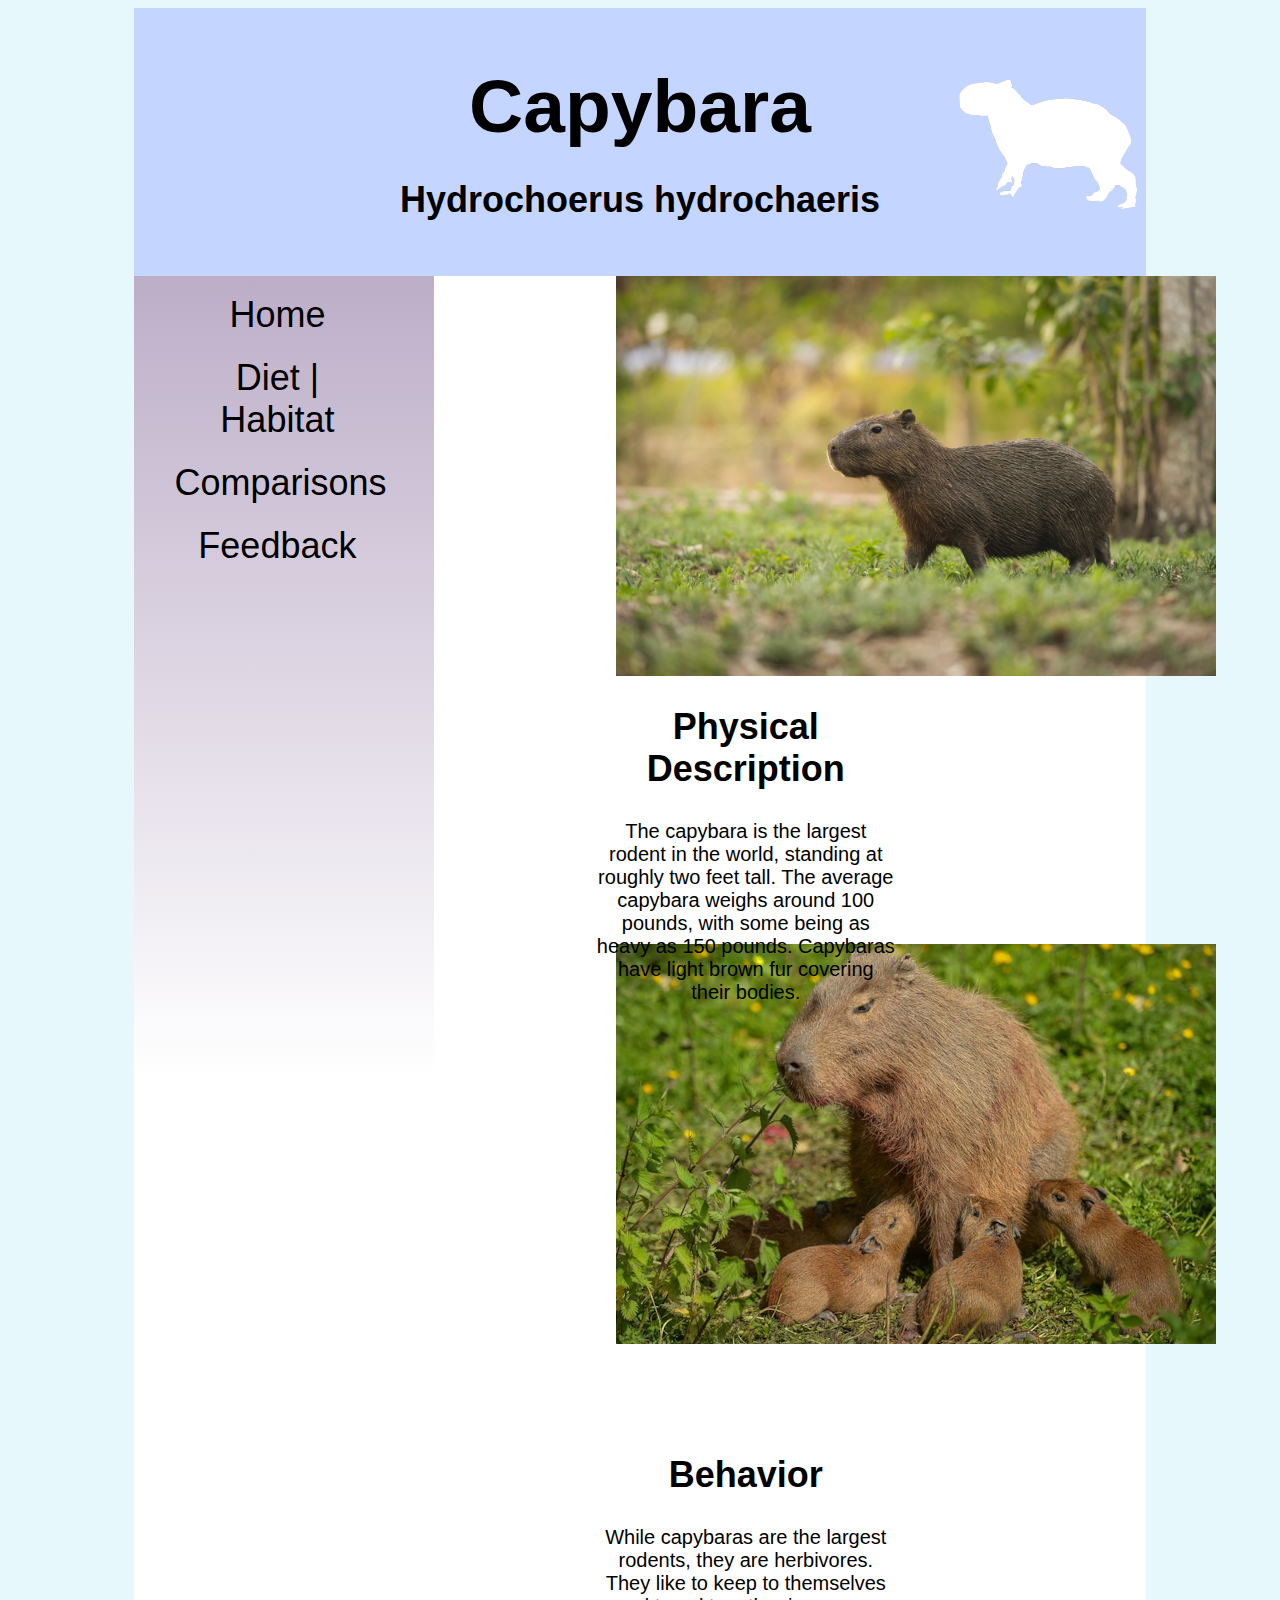
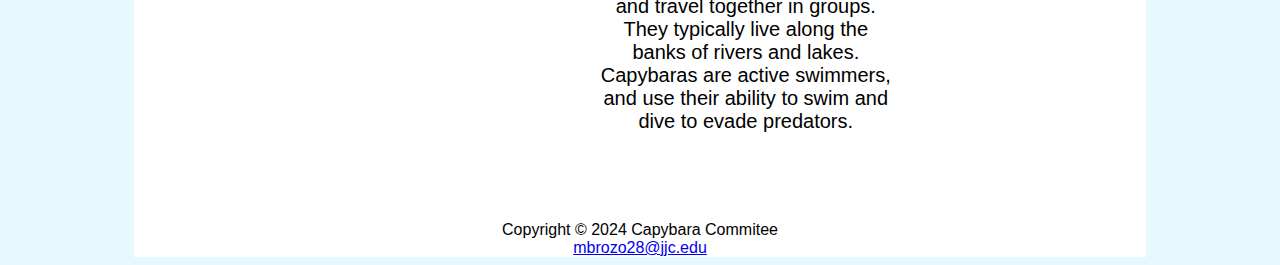
<file: index.html>
<!DOCTYPE html>
<html lang="en">


<head>
	<title>Capybara Information || Home</title>
	<meta charset="utf-8">
	<link rel="stylesheet" href="capybara.css">
	<meta name="viewport" content="width=device-width, initial-scale=1.0">
</head>



<body>
<div id="wrapper">
	<header>
		<h1><a href="index.html">Capybara
		<br><h2>Hydrochoerus hydrochaeris</h2></a></h1>
	</header>
	
		<nav>
		<ul>
			<li><a href="index.html">Home</a></li>
			<li> &nbsp;</li>
			<li><a href="diethabitat.html">Diet | Habitat</a></li>
			<li> &nbsp;</li>
			<li><a href="comparisons.html">Comparisons</a></li>
			<li> &nbsp;</li>
			<li><a href="feedback.html">Feedback</a></li>
		</ul>	
	</nav>



	
	
	<main>
	
	
	<section><h2>Physical Description</h2>
	<p>The capybara is the largest rodent in the world, standing at roughly two feet tall. The average capybara weighs around 100 pounds, with some being as heavy as 150 pounds. Capybaras have light brown fur covering their bodies.</p></section>
	<div id="description"><h2>Physical Description</h2><br> The capybara is the largest rodent in the world, standing at roughly two feet tall. The average capybara weighs around 100 pounds, with some being as heavy as 150 pounds. Capybaras have light brown fur covering their bodies.<br><h2>Behavior</h2><br>While capybaras are the largest rodents, they are herbivores. They like to keep to themselves and travel together in groups. They typically live along the banks of rivers and lakes. Capybaras are active swimmers, and use their ability to swim and dive to evade predators.</div>

	<div id="homepage">
	</div>
	
	<div> &nbsp;</div>
	
	<section><h2>Behavior</h2>
	<p>While capybaras are the largest rodents, they are herbivores. They like to keep to themselves and travel together in groups. They typically live along the banks of rivers and lakes. Capybaras are active swimmers, and use their ability to swim and dive to evade predators.</p></section>
	

	<div id="home2">
	</div>

	


	
	
	
	</main>
	
	
	
	<footer>
		<br>
		Copyright &copy; 2024 Capybara Commitee<br>
		<a href="mailto:mbrozo28@jjc.edu">mbrozo28@jjc.edu</a>		
	</footer>
</div>
</body>
</html>
</file>
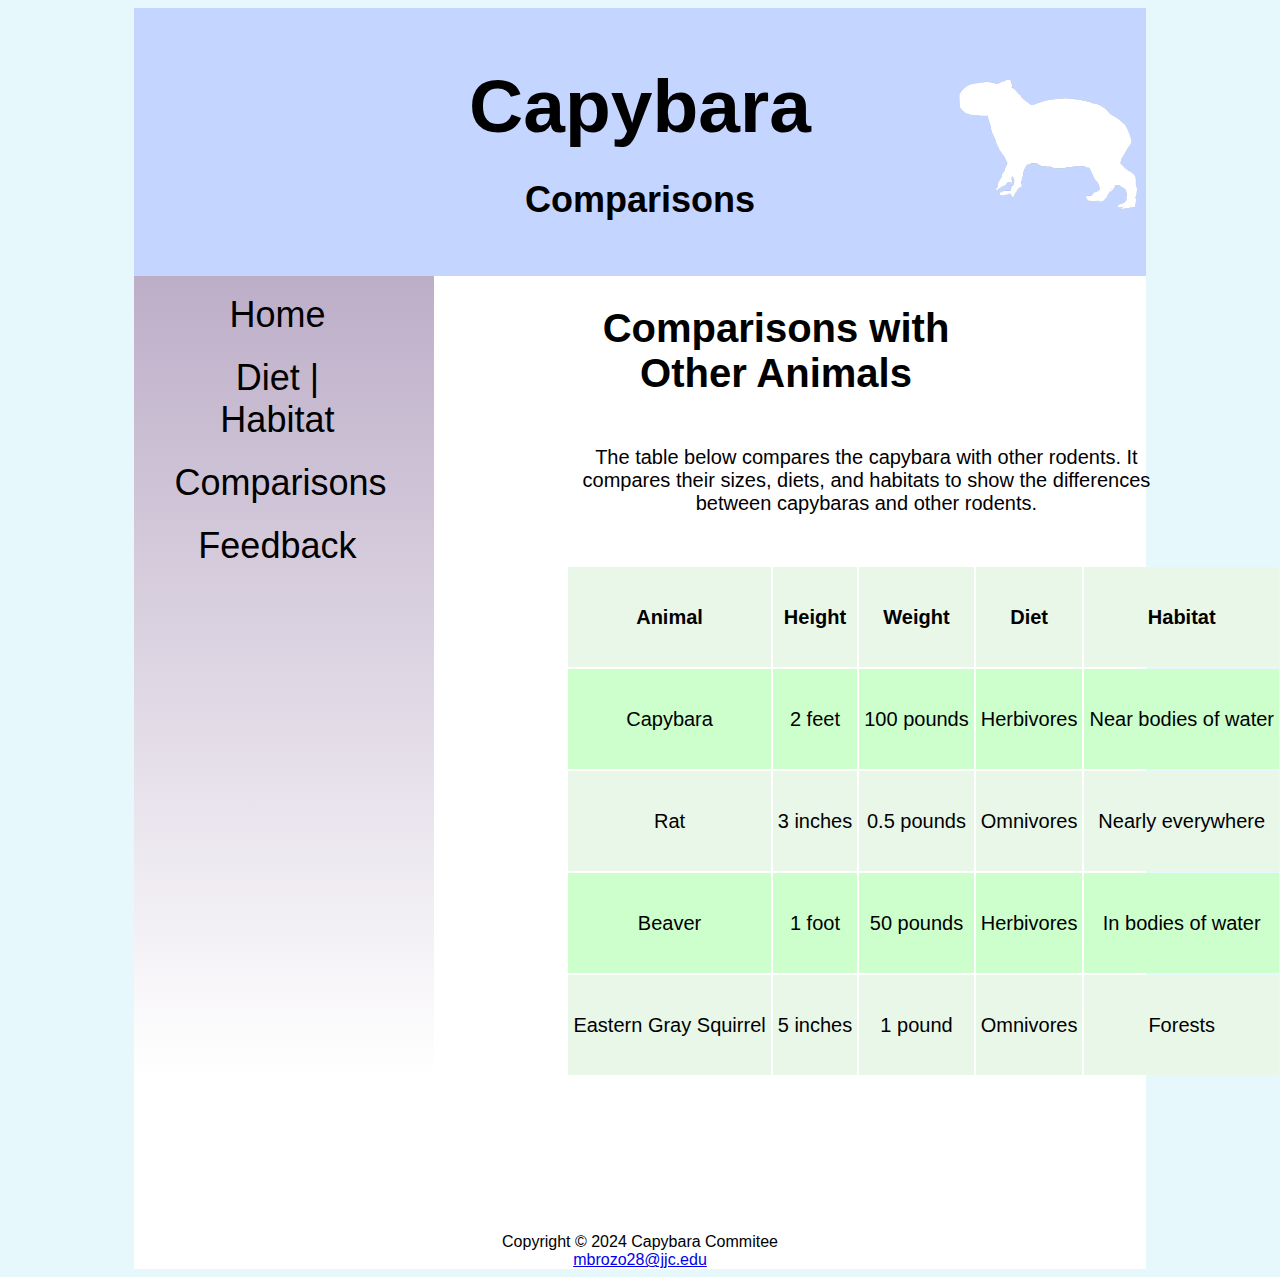
<file: comparisons.html>
<!DOCTYPE html>
<html lang="en">


<head>
	<title>Capybara || Comparisons</title>
	<meta charset="utf-8">
	<link rel="stylesheet" href="capybara.css">
</head>



<body>
<div id="wrapper">
	<header>
		<h1><a href="index.html">Capybara
		<br><h2>Comparisons</h2></a></h1>
	</header>
	
		<nav>
		<ul>
			<li><a href="index.html">Home</a></li>
			<li> &nbsp;</li>
			<li><a href="diethabitat.html">Diet | Habitat</a></li>
			<li> &nbsp;</li>
			<li><a href="comparisons.html">Comparisons</a></li>
			<li> &nbsp;</li>
			<li><a href="feedback.html">Feedback</a></li>
		</ul>	
	</nav>



	
	
	<main>
	
	
	<div id="tableheader">Comparisons with Other Animals</div>
	<div id="tablecaption">The table below compares the capybara with other rodents. It compares their sizes, diets, and habitats to show the differences between capybaras and other rodents.</div>
	

	<table>
		<tr>
			<th>Animal</th>
			<th>Height</th>
			<th>Weight</th>
			<th>Diet</th>
			<th>Habitat</th>
		</tr>
		<tr>
			<td>Capybara</td>
			<td>2 feet</td>
			<td>100 pounds</td>
			<td>Herbivores</td>
			<td>Near bodies of water</td>

		</tr>
		<tr>
			<td>Rat</td>
			<td>3 inches</td>
			<td>0.5 pounds</td>
			<td>Omnivores</td>
			<td>Nearly everywhere</td>

		</tr>
		<tr>
			<td>Beaver</td>
			<td>1 foot</td>
			<td>50 pounds</td>
			<td>Herbivores</td>
			<td>In bodies of water</td>
		</tr>
		<tr>
			<td>Eastern Gray Squirrel</td>
			<td>5 inches</td>
			<td>1 pound</td>
			<td>Omnivores</td>
			<td>Forests</td>
		</tr>
	</table>

	


	
	
	
	</main>
	
	
	
	<footer>
		<br>
		Copyright &copy; 2024 Capybara Commitee<br>
		<a href="mailto:mbrozo28@jjc.edu">mbrozo28@jjc.edu</a>		
	</footer>
</div>
</body>
</html>
</file>
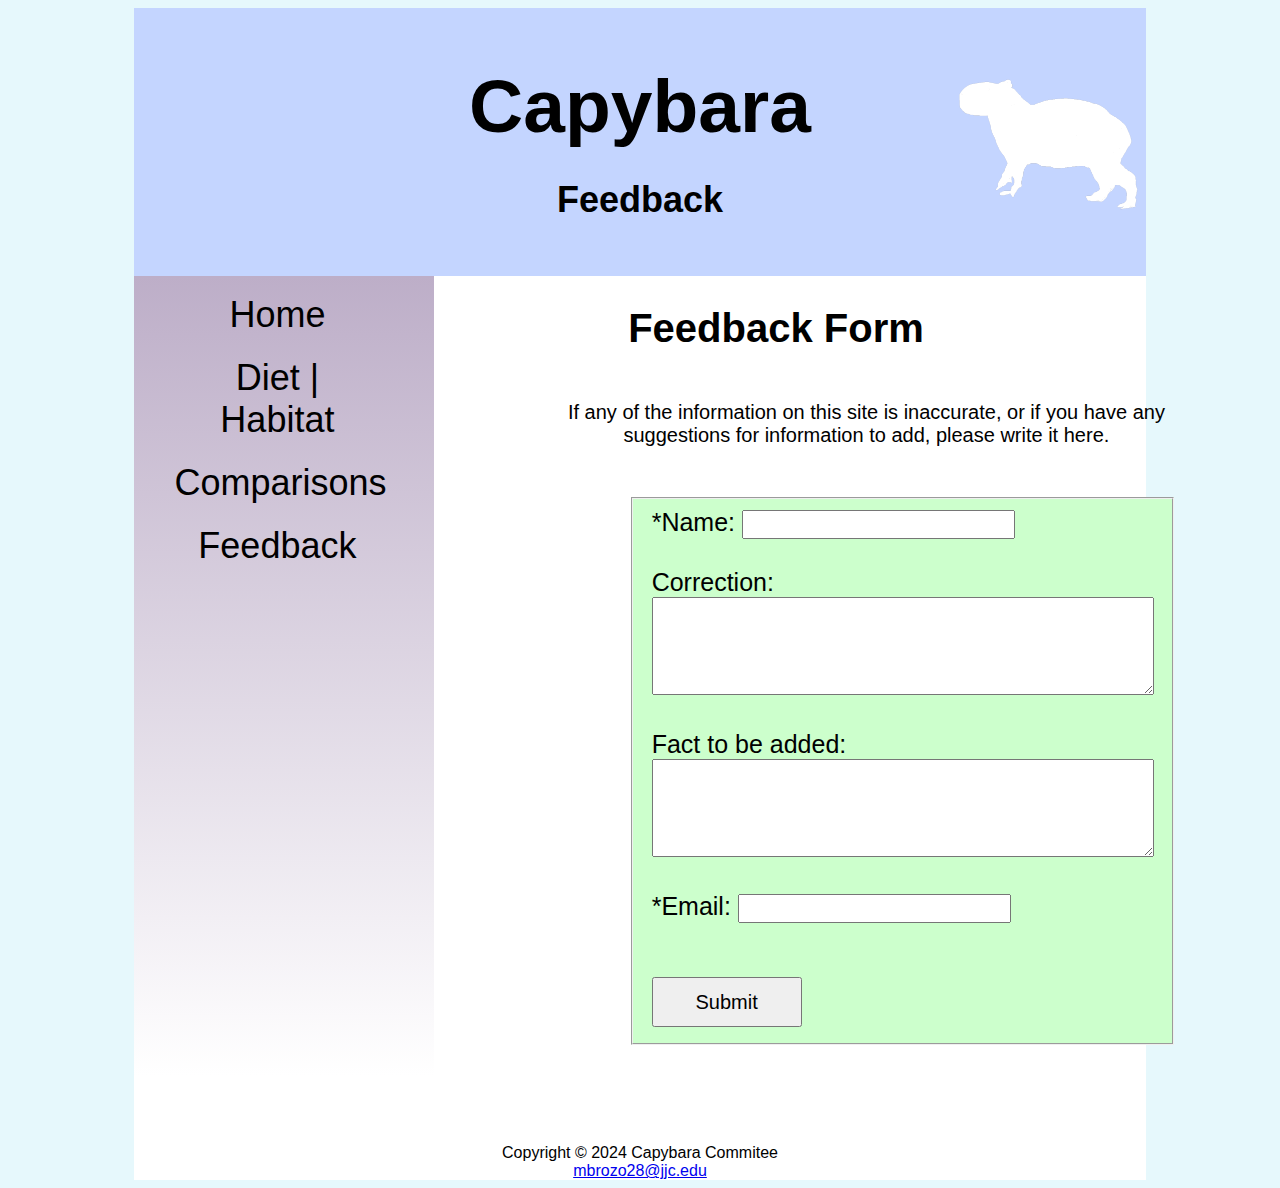
<file: feedback.html>
<!DOCTYPE html>
<html lang="en">


<head>
	<title>Capybara || Feedback</title>
	<meta charset="utf-8">
	<link rel="stylesheet" href="capybara.css">
</head>



<body>
<div id="wrapper">
	<header>
		<h1><a href="index.html">Capybara
		<br><h2>Feedback</h2></a></h1>
	</header>
	
		<nav>
		<ul>
			<li><a href="index.html">Home</a></li>
			<li> &nbsp;</li>
			<li><a href="diethabitat.html">Diet | Habitat</a></li>
			<li> &nbsp;</li>
			<li><a href="comparisons.html">Comparisons</a></li>
			<li> &nbsp;</li>
			<li><a href="feedback.html">Feedback</a></li>
		</ul>	
	</nav>



	
	
	<main>
	
		<div id="tableheader">Feedback Form</div>
		<div id="tablecaption">If any of the information on this site is inaccurate, or if you have any suggestions for information to add, please write it here.</div>
	
		<form action="demo.php" method="post">
			<fieldset>
					<label for="name">*Name:</label>
					<input type="text" name="name" id="name" required>
					
						<div>&nbsp;</div>
						
					<label for="correction">Correction:</label>
					<textarea name="correction" id="correction" cols="40" rows="4"></textarea>
					
						<div>&nbsp;</div>
						
					<label for="fact">Fact to be added:</label>
					<textarea name="fact" id="fact" cols="40" rows="4"></textarea>
					
						<div>&nbsp;</div>
						
					<label for="name">*Email:</label>
					<input type="email" name="email" id="email" required>
					
						<div>&nbsp;</div>
						
					<input type="submit" value="Submit">
		
			</fieldset>
		
		</form>
	
	
	
	</main>
	
	
	
	<footer>
		<br>
		Copyright &copy; 2024 Capybara Commitee<br>
		<a href="mailto:mbrozo28@jjc.edu">mbrozo28@jjc.edu</a>		
	</footer>
</div>
</body>
</html>
</file>
<file: capybara.css>
* {
	box-sizing: border-box;
}


body {
 
	font-family:Arial, sans-serif;
	background-color: #e6f8fc;
}

header { 
	background-color: #c4d5ff;
	padding: px;
	background-image: url(logonotext.png);
	background-repeat: no-repeat;
	background-size: 195.75px 143.5px;
	background-position: top;
	background-position: right;
	padding-top: 5px;
	padding-bottom: 5px;

}

header a:link {
	text-decoration: none;
	color: #000000;
}

header a:visited {
	text-decoration: none;
	color: #000000;
}

header a:hover {
	text-decoration: none;
	color: #7f96dd;
}

h1 {
	text-decoration: none;
	text-align: center;
	font-size: 75px;
}

h2 {
	text-decoration: none;
	font-size: 36px;
	margin-left: 0px;
	text-align: center;
}

h3 {
	text-decoration: none;
	font-size: 36px;
	margin-left: 0px;
	text-align: center;
}
nav {
	float: left;
	/*width: 300px;*/
	display: block;
	background-image: linear-gradient(#bdaec8, #FFFFFF);
	/*height: 848px;*/
	text-align: center;
	border-bottom: 1px solid #000;
}


nav a:link {
	color: #000000;
}

nav a:visited {
	color: #000000;
}

nav a:hover {
	color: #7f96dd;
}
nav a {
	text-decoration: none;
	font-size: 36px;
	
}

nav ul {
	list-style-type: none;
	padding-right: 3em;
}

main {
	display: block;
	background-color: #FFFFFF;
	/*margin-left: 250px; */
}	


footer {
	text-align: center;
	display: block;
	clear: both;
	background-color: #FFFFFF;
	/*height: 180px;
	padding-top: 100px;
	margin: auto;
	width: 1700px;*/
}


#wrapper {
	width: 90%; 
	margin-left:auto; 
	margin-right:auto; 
	/*min-width: 1000px; 
	max-width: 2000px;  */
	/*height: 1300px;*/
	background-color: #FFFFFF;
}

#homepage {
	background-image: url(capybara.png);
	background-size: 0% 0%;
	background-repeat: no-repeat;
	/*margin-left: 100px;*/
}


#home2 {
	background-image: url(general2.png);
	background-size: 300px 200px;
	background-repeat: no-repeat;
	margin-left: 100px;
	width: 300px;
	height: 200px;
	margin: auto;
}

	

p {
	font-size: 20px;
}

section {
	width: 100%;
	display: block;
	font-size: 30px;
	text-align: center; 
	/*height: 420px;*/
	padding-left: 20px;
	padding-right: 20px;
}

#diet {
	display: box;
	padding: 10px;
	height: 190px;
	width: 300px;
	text-align: center;
	font-size: 18px;
	background-color: #CCFFCC;
	margin-left: 35px;
}

#dietpic {
	background-image: url(capybaraeating.jpg);
	background-size: 300px 200px;
	background-repeat: no-repeat;
	margin-left: 100px;
	width: 300px;
	height: 200px;
	margin: auto;
	margin-left: 35px;
	margin-top: 300px;

}

#habitat {
	display: box;
	padding: 10px;
	width: 300px;
	text-align: center;
	font-size: 18px;
	background-color: #CCFFCC;
	margin-left: 35px;
}

table {
	height: 500px;
	width: 250px;
	margin: auto;
}

tr {
	font-size: 12px;
	padding: 0px;
	background-color: #e9f7e9;
}

tr:nth-of-type(even) {
	background-color: #CCFFCC;
}

td, th {
	text-align: center;
	padding: 10px;
}

#tableheader {
	margin-top: 30px;
	text-decoration: none;
	font-size: 30px;
	text-align: center;
	font-weight: bold;
}

#tablecaption {
	font-size: 20px;
	width: 300px;
	margin: auto;
	text-align: center;
	margin-top: 20px;
	padding-bottom: 20px;
}

form {
	display: flex;
	flex-direction: column;
	margin-left: 25px;
	padding-left: 1em;
	width: 50%;
	font-size: 25px;
	margin-top: 50px;
}
	
input[type="submit"] {
	width: 75px;
	height: 25px;
	margin-top: 10px;
}

input {
	font-size: 10px;
}

textarea {
	font-size: 10px;
}

fieldset {
	background-color: #CCFFCC;
}


@media (max-width: 599px) {
	
	nav {
		list-style-type: none;
		display: flex;
		flex-direction: column;
		width: 100%;
	}
	
	header {
		display: flex;
		flex-direction: column;
		background-image: none;
	}
	
	#description {
		display: none;
	}
	
	#behavior {
		display: none;
	}
	
	video {
		display: none;
	}
}


@media (min-width: 600px) {
	main {
		margin-left: 0px;
		padding-left: 2em; 
		padding-right: 10em; 
	}
	
	#behavior {
		display: none;
	}
	section {
	width: 50%;
	text-align: center;
	margin: auto;
	float: right;
	padding-top: 200px;
	
	}
	
	#description {
		display: none;
	}
	
	#homepage {
		margin-left: 350px;
		padding-top: 400px;
		height: 200px;
		background-size: 300px 200px;
		width: 300px;
	}
	
	nav {
		height: 800px;
		border-bottom: none;
		width: 300px;
		font-size: 18px;
		text-align: center;
	}
	
	
	#home2 {
		margin-left: 350px;
		height: 200px;
		background-size: 300px 200px;
		width: 300px;
		margin-top: 155px;
	}
	
	footer {
		height: auto;
		padding-top: 50px;
		margin: 80;	
	}
	
	#dietpic {
		margin-left: 350px;
		margin-top: 30px;
		height: 200px;
		background-size: 300px 200px;
		width: 300px;
	}
	
	#diet {
	height: 180px;
	width: 450px;
	margin-left: 310px;
	font-size: 21px;
	}
	
	#habitat {
	height: 180px;
	width: 450px;
	margin-left: 310px;
	font-size: 22px;
	}
	
	table {
		margin-top: 50px;
		margin-left: 300px;
		width: 400px;
		margin-bottom: 100px;
		display: block;
	}

	tr {
		font-size: 20px;
		background-color: #e9f7e9;
	}

	tr:nth-of-type(even) {
		background-color: #CCFFCC;
	}

	td, th {
		padding: 5px;
		text-align: center;
	}
	
	#tableheader {
	margin-top: 30px;
	text-decoration: none;
	font-size: 40px;
	text-align: center;
	font-weight: bold;
	margin-left: 400px;
	}

	#tablecaption {
		font-size: 20px;
		width: 500px;
		text-align: center;
		margin-left: 280px;
		margin-top: 50px;
		padding-bottom: 0px;
	}
	
	form {
		display: flex;
		flex-direction: column;
		margin-left: 240px;
		padding-left: 0.5em;
		width: 40%;
		font-size: 25px;
		margin-top: 50px;
}
	
	input[type="submit"] {
		width: 150px;
		height: 50px;
		margin-top: 25px;
		font-size: 20px;
	}

	input {
		font-size: 20px;
	}

	textarea {
		font-size: 20px;
	}
	
	video {
		display: none;
	}
}

@media (min-width: 1000px) {
		main {
		display;
	}
	
	#description {
		display: none;
	}
	
	#behavior {
		display: none;
	}
	
	section {
		width: 50%;
		text-align: center;
		margin: auto;
		float: right;
		padding-top: 200px;
	}
	
	#homepage {
		margin-left: 450px;
		padding-top: 400px;
		height: 200px;
		background-size: 600px 400px;
		width: 600px;
	
	}
	
	section {
		margin-top: 200px;
		padding-right: 3em;

	}
	nav {
		height: 800px;
		border-bottom: none;
		width: 300px;
		font-size: 18px;
		text-align: center;
	}
	
	
	#home2 {
		margin-left: 450px;
		height: 200px;
		background-size: 600px 400px;
		width: 600px;
		height: 400px;
		margin-top: 250px;
	}
	
	footer {
		height: auto;
		padding-top: 50px;
		margin: auto;
		width: 80%;
			
	}
	
	#dietpic {
		margin-left: 450px;
		margin-top: 30px;
		height: 400px;
		background-size: 600px 400px;
		width: 600px;
	}
	
	#diet {
		height: 180px;
		width: 600px;
		margin-left: 450px;
		font-size: 25px;
	}
	
	#habitat {
		height: 180px;
		width: 600px;
		margin-left: 450px;
		font-size: 27px;
	}
	
	table {
		margin-top: 50px;
		margin-left: 400px;
		width: 900px;
		margin-bottom: 100px;
		display: block;
	}

	tr {
		font-size: 20px;
		height: 100px;
		background-color: #e9f7e9;
	}

	tr:nth-of-type(even) {
		background-color: #CCFFCC;
	}

	td, th {
		padding: 5px;
		text-align: center;
	}
	
	#tableheader {
		margin-top: 30px;
		text-decoration: none;
		font-size: 40px;
		text-align: center;
		font-weight: bold;
		margin-left: 400px;
	}

	#tablecaption {
		font-size: 20px;
		width: 600px;
		text-align: center;
		margin-left: 400px;
		margin-top: 50px;
		padding-bottom: 0px;
	}
	
	form {
		display: flex;
		flex-direction: column;
		margin-left: 450px;
		padding-left: 0.5em;
		width: 40%;
		font-size: 25px;
		margin-top: 50px;
	}
	
	input[type="submit"] {
		width: 150px;
		height: 50px;
		margin-top: 25px;
		font-size: 20px;
	}

	input {
		font-size: 20px;
	}

	textarea {
		font-size: 20px;
	}
	
	#wrapper {
		width: 80%;
	}
	
	h3 {
		margin-left: 450px;
	}
	
	video {
		display: block;
		margin-left: 450px;
		margin-top: 30px;
		height: 400px;
		background-size: 600px 400px;
		width: 600px;
	}
}


@media (min-width: 1700px) {
	main {
 
	}
	
	#wrapper {
		width: 80%;
	}
	
	#description {
		/* margin-left: 350px;*/
		width: 400px;
		font-size: 25px;
		text-align: center;
		display: block;
		float: left;
		padding: 30px;
		margin-left: 25px;
	}
	
	
	section {

		display: none;
	}
	
	#homepage {
		/*height: 400px;*/
		background-size: 600px 400px;
		width: 600px;
		float: right;
		margin: 0;
		padding-bottom: 100px;

	}
	
	nav {
		height: 848px;
		border-bottom: none;
	}
	
	
	#home2 {
		height: 400px;
		background-size: 600px 400px;
		width: 600px;
		float: right;
		margin: 0;
		padding: 20px;
	}
	
	footer {
		height: 180px;
		padding-top: 100px;
		margin: auto;
		width: 1500px;	
	}
	
	#dietpic {
		margin-left: 550px;
		margin-top: 50px;
		height: 400px;
		background-size: 600px 400px;
		width: 600px;
	}
	
	video {
		margin-left: 550px;
		margin-top: 50px;
		height: 400px;
		background-size: 600px 400px;
		width: 600px;
		display: block;
	}
	
	#diet {
		height: 190px;
		width: 750px;
		margin-left: 470px;
		font-size: 30px;
	}
	
	#habitat {
		height: 190px;
		width: 750px;
		margin-left: 470px;
		font-size: 30px;
	}
	
	table {
		margin-top: 100px;
		height: 500px;
		width: 1000px;
		margin-left: 350px;
	}

	tr {
		font-size: 30px;
		background-color: #e9f7e9;
	}

	tr:nth-of-type(even) {
		background-color: #CCFFCC;
	}

	td, th {
		padding: 10px;
		text-align: center;
	}
	
	#tableheader {
		margin-top: 30px;
		text-decoration: none;
		font-size: 60px;
		text-align: center;
		font-weight: bold;
		margin-left: 120px;
	}

	#tablecaption {
		font-size: 30px;
		width: 1000px;
		text-align: center;
		margin-top: 50px;
		padding-bottom: 0px;
		margin-left: 300px;
	}
	
	form {
		display: flex;
		flex-direction: column;
		margin-left: 450px;
		padding-left: 1em;
		width: 50%;
		font-size: 25px;
		margin-top: 50px;
}
	
	input[type="submit"] {
		width: 150px;
		height: 50px;
		margin-top: 25px;
		font-size: 20px;
	}

	input {
		font-size: 20px;
	}

	textarea {
		font-size: 20px;
	}
	
	h3 {
		margin-left: 400px;
	}
	
}
</file>
